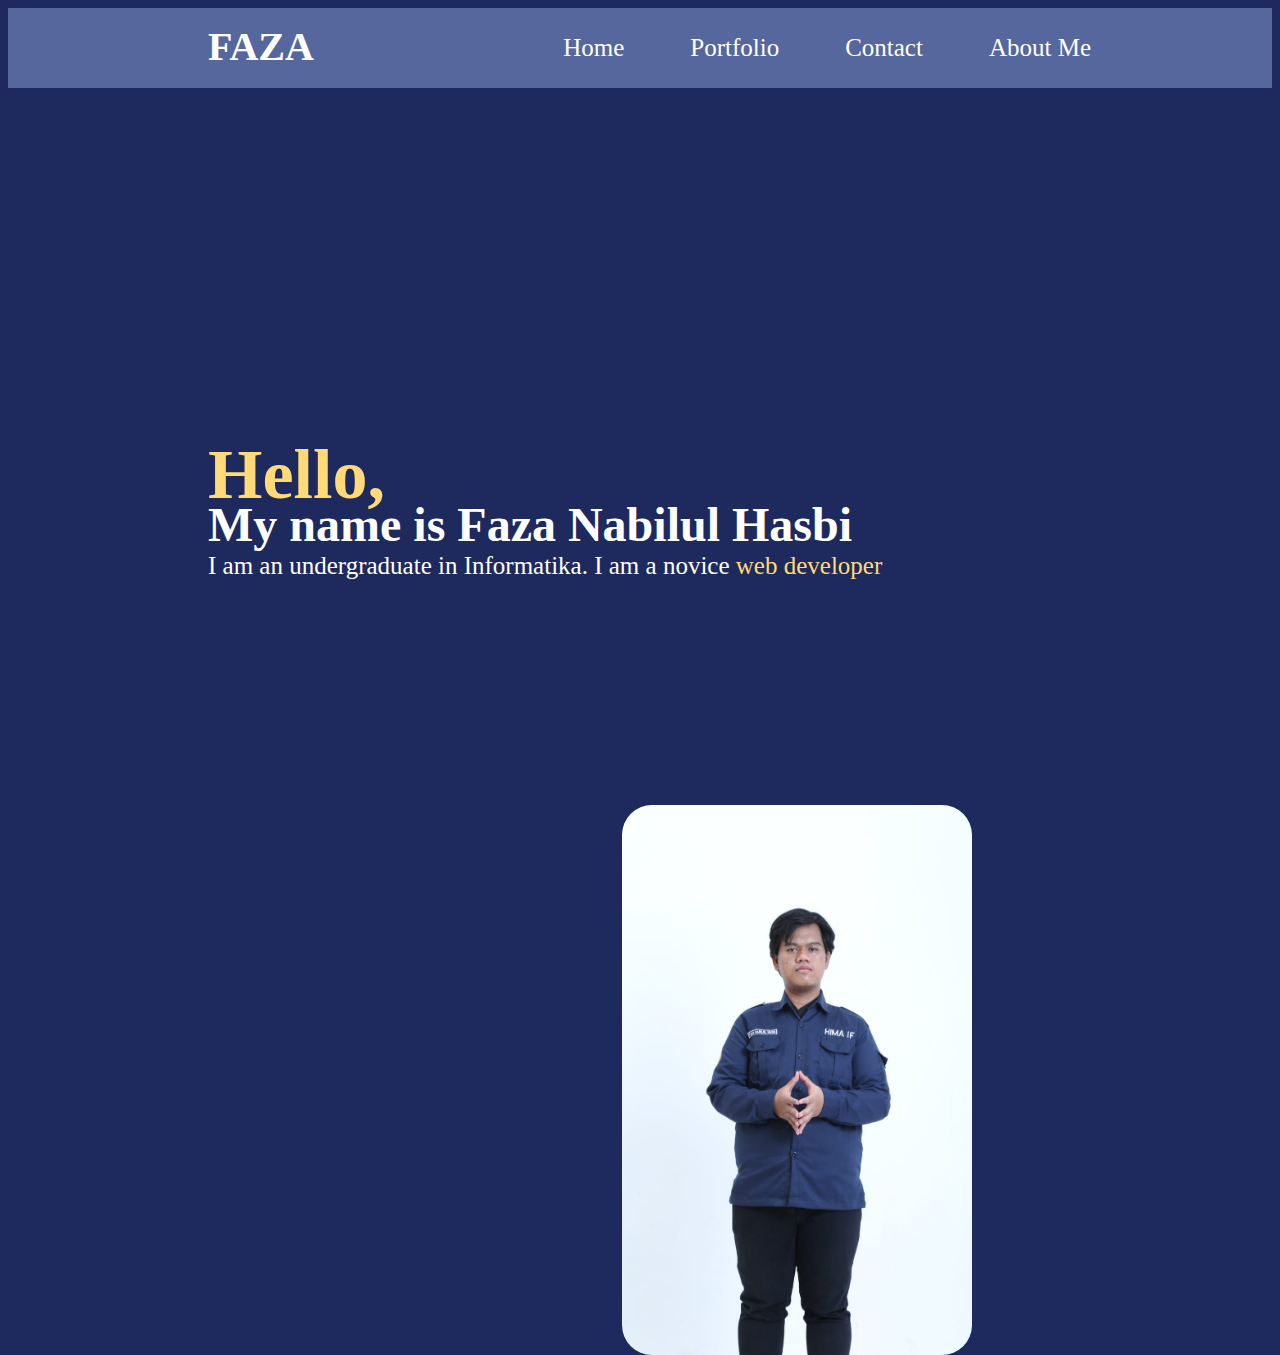
<file: index.html>
<DOCTYPE html>
<html lang="en">
	<head>
		<meta charset="UTF-8">
		<meta name="viewport" content="width=device-width, initial-scale=1.0">
		<title>My personal website</title>
		<link href="style/style.css" rel="stylesheet">
	</head>
	<body>
		<div id="top">
			<div class="logodiv">
			<a id="logo" href="#"> FAZA </a>
			</div>
				<div class="navbar">
					<ul class="top-menu">
						<li> <a id="home" href="index.html"> Home </a> </li>
						<li> <a id="portfolio" href="#"> Portfolio </a> </li>
						<li> <a id="contact" href="#"> Contact </a> </li>
						<li> <a id="about" href="#"> About Me </a> </li>
					</ul>
				</div>
		</div>
		<div id="hero">
			<div id="hero-card">
				<div id="teks">
					<h1 id="hello"> Hello, </h1> 
					<h2 id="name"> My name is Faza Nabilul Hasbi </h2>
					<P id="blurb">
					I am an undergraduate in Informatika. I am a novice <a id="web" href="#"> web developer </a>
					</p>
					</div>
				<div id="photo">
					<img src="style/assets/MyPhoto.jpg" alt="my photo" width="350px" height="550px" style="border-radius: 30px;">
				</div>
			</div>
		</div>
				
	</body>
</html>
</file>
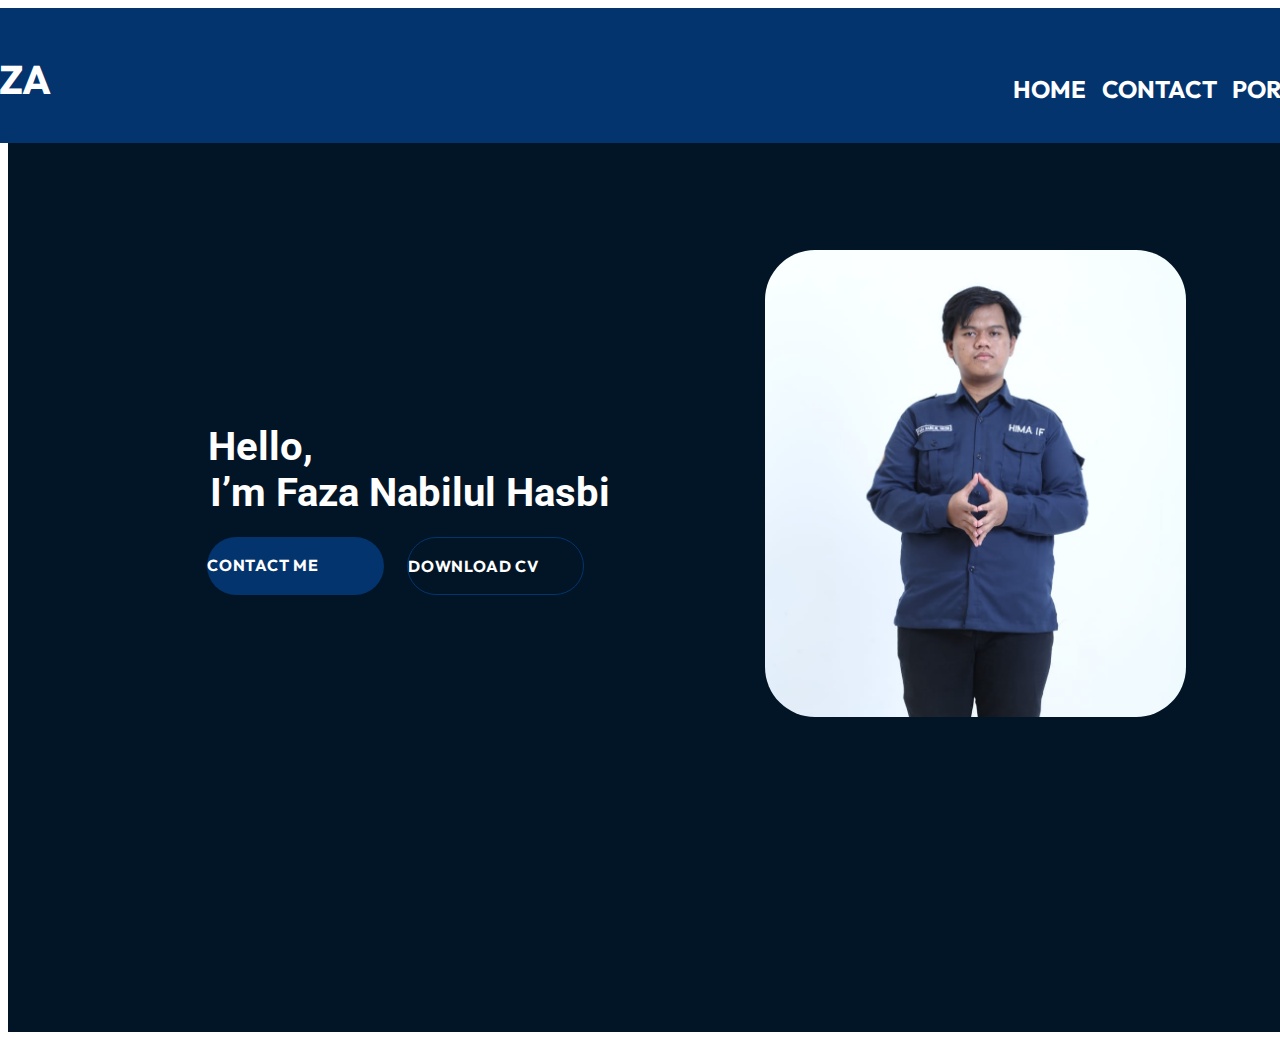
<file: personal/pages/desktop_1.html>
<!doctype html>
<html lang="en">
  <head>
    <meta charset="UTF-8" />
    <meta http-equiv="X-UA-Compatible" content="IE=Edge">
    <meta name="viewport" content="width=device-width, initial-scale=1">
    <title>Desktop - 1</title>
    <link rel="preconnect" href="https://fonts.googleapis.com">
    <link rel="preconnect" href="https://fonts.gstatic.com" crossorigin>
    <link href="https://fonts.googleapis.com/css2?family=Outfit:wght@&display=swap" rel="stylesheet">
    <link rel="preconnect" href="https://fonts.googleapis.com">
    <link rel="preconnect" href="https://fonts.gstatic.com" crossorigin>
    <link href="https://fonts.googleapis.com/css2?family=Roboto:wght@700&display=swap" rel="stylesheet">
    <link rel="stylesheet" href="desktop_1.css" />
  </head>
  <body>
    <div class="desktop-1">
      <div class="top">
        <div class="faza">
        Faza
        </div>
        <div class="container-1">
          <span class="home">
          Home
          </span>
          <span class="contact">
          Contact
          </span>
          <span class="portfolio">
          Portfolio
          </span>
          <span class="about-me">
          About Me
          </span>
        </div>
      </div>
      <div class="hero">
        <div class="container">
          <div class="intro">
            <div class="hello">
            Hello, 
            </div>
            <div class="im-faza-nabilul-hasbi">
            I’m Faza Nabilul Hasbi
            </div>
            <p class="iam-an-aspiring-web-game-and-software-developer">
            <span class="iam-an-aspiring-web-game-and-software-developer-sub-26"></span><span class="iam-an-aspiring-web-game-and-software-developer-sub-27"></span><span class="iam-an-aspiring-web-game-and-software-developer-sub-26"></span><span class="iam-an-aspiring-web-game-and-software-developer-sub-27"></span><span class="iam-an-aspiring-web-game-and-software-developer-sub-26"></span><span class="iam-an-aspiring-web-game-and-software-developer-sub-27"></span><span></span>
            </p>
          </div>
          <div class="container-2">
            <div class="contact-btn">
              <span class="contact-me">
              Contact me
              </span>
            </div>
            <div class="download-cv-btn">
              <span class="download-cv">
              download cv
              </span>
            </div>
          </div>
        </div>
        <div class="my-photo-1">
        </div>
      </div>
    </div>
  </body>
</html>
</file>
<file: style/style.css>
body {
		background-color: #1e2a5e;
		color: white;
		font-family: Roboto;
		}
#top {
		background: #55679c;
		border-bottom-color: #55679c;
		border-top-color: #55679c;
		padding-bottom: 10px;
		padding-top: 10px;
		margin-top: 0px;
		display: flex;
		justify-content: space-between;
}
#logo {
		padding-left: 200px;
		font-size: 40px;
		padding-top: 5px;
		font-weight: bold;
		padding-bottom: -40px;
		text-decoration: none;
		color: white;
		
		display: inline-block;

}
.navbar {
		
}
.top-menu{
			list-style-type: none;
			margin: 0;
			padding: 0;
			overflow: hidden;
			text-align: right;
			margin-right: 150;
			
}
.navbar li { 
			margin: 0 15px;
			display: inline-block;
			
	}
.navbar a {
			text-decoration: none;
			font-size: 25;
			color: white;
			display: block;
			padding: 16px;
			
			
}

.navbar a:hover {
					background-color: #7c93c3;
					border-radius: 4px;
}

#teks {
		display: inline-block;
		padding-left: 200px;
		margin-top: 300px;
}

#photo {
		float: right;
		margin-left: 250px;
		margin-right: 300px;
		margin-top: 200px;
		
}

#hello { font-size: 70;
		color: #ffda76;
}
#name {font-size: 48;
		margin-top: -65;
}
#blurb {
	margin-top: -40;
	font-size: 25;
}
#web {
	color: #ffda76;
	text-decoration: none;
}
</file>
<file: personal/pages/desktop_1.css>
.desktop-1 .faza {
  margin: 0 20px 2px 0;
  display: inline-block;
  width: 103px;
  overflow-wrap: break-word;
  font-family: 'Outfit';
  font-weight: 700;
  font-size: 40px;
  line-height: 1;
  text-transform: uppercase;
  color: #FFFFFF;
}
.desktop-1 .home {
  margin-right: 15.8px;
  overflow-wrap: break-word;
  font-family: 'Outfit';
  font-weight: 700;
  font-size: 24px;
  line-height: 1;
  text-transform: uppercase;
  color: #FFFFFF;
}
.desktop-1 .contact {
  margin-right: 14.6px;
  overflow-wrap: break-word;
  font-family: 'Outfit';
  font-weight: 700;
  font-size: 24px;
  line-height: 1;
  text-transform: uppercase;
  color: #FFFFFF;
}
.desktop-1 .portfolio {
  margin-right: 14.4px;
  overflow-wrap: break-word;
  font-family: 'Outfit';
  font-weight: 700;
  font-size: 24px;
  line-height: 1;
  text-transform: uppercase;
  color: #FFFFFF;
}
.desktop-1 .about-me {
  overflow-wrap: break-word;
  font-family: 'Outfit';
  font-weight: 700;
  font-size: 24px;
  line-height: 1;
  text-transform: uppercase;
  color: #FFFFFF;
}
.desktop-1 .container-1 {
  margin: 18px 0px 0 0;
  display: flex;
  flex-direction: row;
  box-sizing: border-box;
}
.desktop-1 .top {
  background: #03346E;
  position: relative;
  margin-bottom: 107px;
  display: flex;
  flex-direction: row;
  justify-content: space-between;
  padding: 51px 0 42px 0;
  width: 1558px;
  box-sizing: border-box;
}
.desktop-1 .hello {
  margin-bottom: 6px;
  display: inline-block;
  align-self: flex-start;
  overflow-wrap: break-word;
  font-family: 'Roboto';
  font-weight: 700;
  font-size: 40px;
  line-height: 1;
  text-transform: capitalize;
  color: #FFFFFF;
}
.desktop-1 .im-faza-nabilul-hasbi {
  margin: 0 0 3.5px 2.2px;
  display: inline-block;
  overflow-wrap: break-word;
  font-family: var(--body-font-family, 'Roboto');
  font-weight: var(--body-font-weight, 700);
  font-size: var(--body-font-size, 40px);
  line-height: var(--body-line-height, 1);
  text-transform: var(--body-text-transform, capitalize);
  color: #FFFFFF;
}
.desktop-1 .iam-an-aspiring-web-game-and-software-developer {
  margin: 0 9px 0 4.7px;
  overflow-wrap: break-word;
  font-family: 'Roboto';
  font-weight: 700;
  font-size: 16px;
  line-height: 1;
  text-transform: capitalize;
  color: #FFFFFF;
}
.iam-an-aspiring-web-game-and-software-developer-sub26 {
  font-family: 'Roboto';
  font-weight: 700;
  font-size: 16px;
  line-height: 1.333;
  text-transform: capitalize;
}
.iam-an-aspiring-web-game-and-software-developer-sub27 {
  font-family: 'Roboto';
  font-weight: 700;
  font-size: 16px;
  line-height: 1.333;
  text-transform: capitalize;
  color: #EB3678;
}
.iam-an-aspiring-web-game-and-software-developer {
  font-family: 'Roboto';
  font-weight: 700;
  font-size: 16px;
  line-height: 1.333;
  text-transform: capitalize;
}
.desktop-1 .intro {
  margin: 0 0 20.5px 1.3px;
  display: flex;
  flex-direction: column;
  width: fit-content;
  box-sizing: border-box;
}
.desktop-1 .contact-me {
  overflow-wrap: break-word;
  font-family: 'Outfit';
  font-weight: 700;
  font-size: 16px;
  letter-spacing: 0.8px;
  line-height: 1;
  text-transform: uppercase;
  color: #FFFFFF;
}
.desktop-1 .contact-btn {
  border-radius: 50px;
  background: #03346E;
  position: relative;
  margin-right: 23px;
  display: flex;
  padding: 20px 0;
  width: 177px;
  box-sizing: border-box;
}
.desktop-1 .download-cv {
  overflow-wrap: break-word;
  font-family: 'Outfit';
  font-weight: 700;
  font-size: 16px;
  letter-spacing: 0.8px;
  line-height: 1;
  text-transform: uppercase;
  color: #FFFFFF;
}
.desktop-1 .download-cv-btn {
  border-radius: 50px;
  border: 1px solid #03346E;
  position: relative;
  display: flex;
  padding: 20px 0;
  width: 177px;
  box-sizing: border-box;
}
.desktop-1 .container-2 {
  margin-right: 25.5px;
  display: flex;
  flex-direction: row;
  width: 377px;
  box-sizing: border-box;
}
.desktop-1 .container {
  margin: 177px 155.5px 103px 0;
  display: flex;
  flex-direction: column;
  align-items: center;
  box-sizing: border-box;
}
.desktop-1 .my-photo-1 {
  border-radius: 50px;
  background: url('../assets/images/MyPhoto.jpg') 50% / cover no-repeat;
  width: 421px;
  height: 467px;
}
.desktop-1 .hero {
  border-radius: 50px;
  margin-right: 63px;
  display: flex;
  flex-direction: row;
  width: fit-content;
  box-sizing: border-box;
}
.desktop-1 {
  background: #021526;
  display: flex;
  flex-direction: column;
  align-items: center;
  padding-bottom: 315px;
  width: 1440px;
  box-sizing: border-box;
}
</file>
